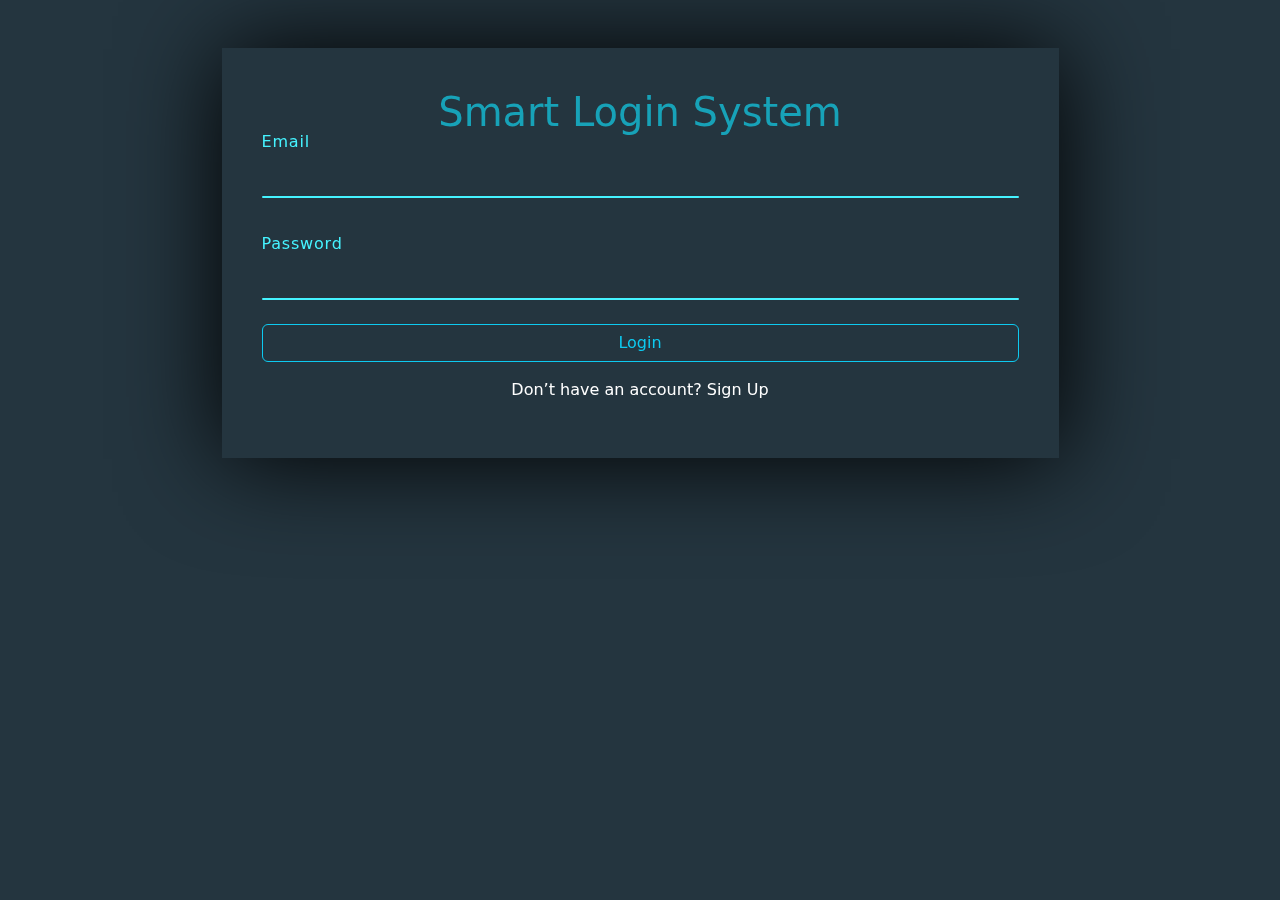
<file: index.html>
<!DOCTYPE html>
<html lang="en">
<head>
    <meta charset="UTF-8">
    <meta name="viewport" content="width=device-width, initial-scale=1.0">
    <link rel="stylesheet" href="css/bootstrap.min.css">
    <link rel="stylesheet" href="css/style.css">
    <title>Document</title>
</head>
<body>

    <section class="main-sec w-100 vh-100" >
        <div class="container text-center mt-5">
            <div class="box m-auto mt-5  w-75">
                <h1 class="text-center">Smart Login System</h1>
                <div class="inputbox w-100">
                    <input id="signEmail" required="required" type="email">
                    <span>Email</span>
                    <i></i>
                </div>
                <div class="inputbox mt-5 w-100">
                    <input id="signPass" required="required" type="password">
                    <span>Password</span>
                    <i></i>
                </div>
                <p id="signMsg" class="m-3 text-danger d-none"></p>
                <button onclick="signin()" class="btn mt-4 w-100 btn-outline-info"> Login</button>
                <p class="mt-3 text-white d-inline-block">Don’t have an account?</p>
                <a href="signup.html" class="text-white" >Sign Up</a>
            </div>
        </div>
        
    </section>
    <script src="js/bootstrap.bundle.min.js"></script>
    <script src="js/main.js"></script>
</body>
</html>
</file>
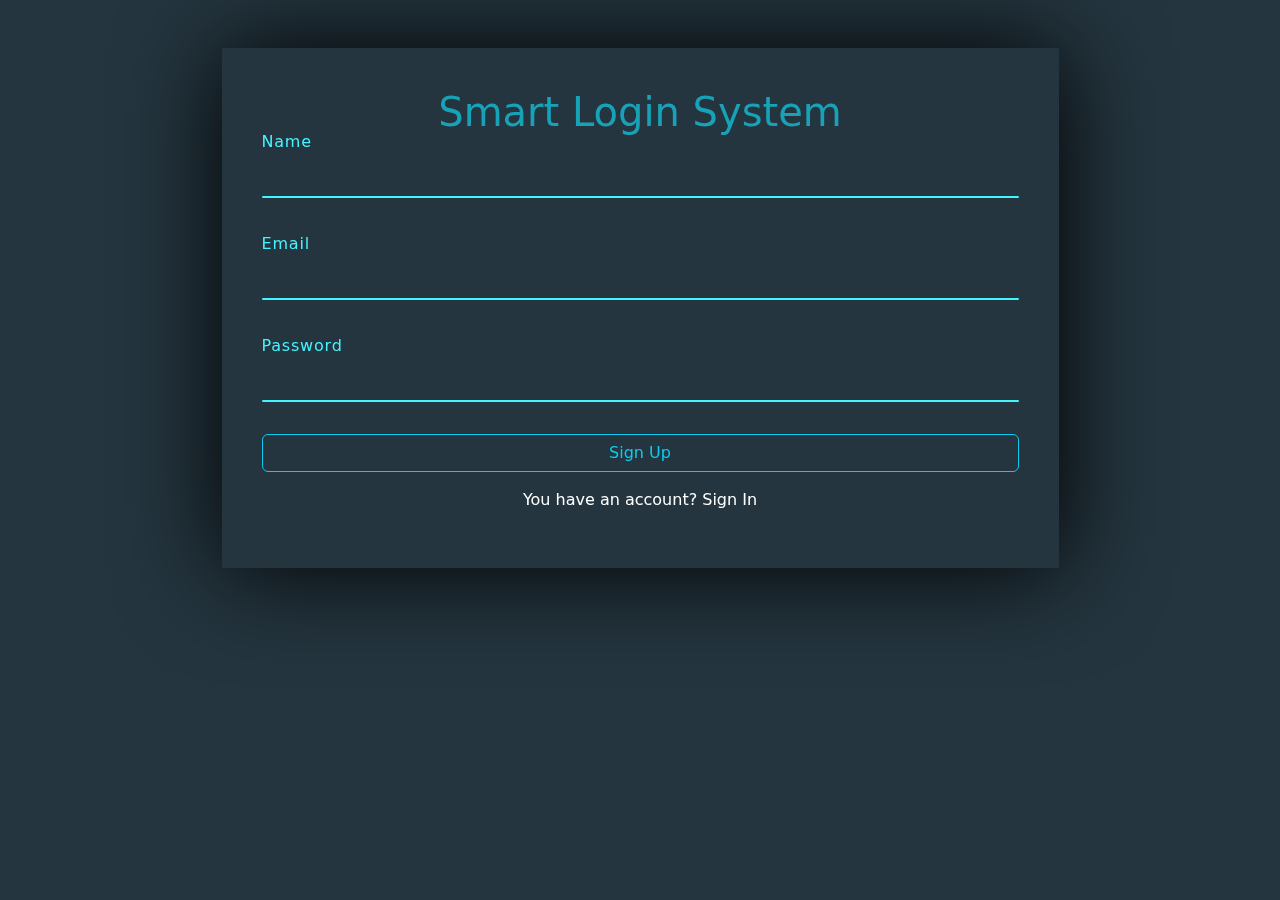
<file: signup.html>
<!DOCTYPE html>
<html lang="en">
<head>
    <meta charset="UTF-8">
    <meta name="viewport" content="width=device-width, initial-scale=1.0">
    <link rel="stylesheet" href="css/bootstrap.min.css">
    <link rel="stylesheet" href="css/style.css">
    <title>Document</title>
</head>
<body>
    <section class="main-sec w-100 vh-100" >
        <div class="container text-center mt-5">
            <div class="box m-auto mt-5  w-75">
                <h1 class="text-center">Smart Login System</h1>
                <div class="inputbox mt-2 w-100">
                    <input id="userName" required="required" type="tetx">
                    <span>Name</span>
                    <i></i>
                </div>
                <div class="inputbox mt-5 w-100">
                    <input id="userEmail" required="required" type="email">
                    <span>Email</span>
                    <i></i>
                </div>
                <div class="inputbox mt-5 w-100">
                    <input id="userPass" required="required" type="password">
                    <span>Password</span>
                    <i></i>
                </div>
                <p id="error-msg" class="text-danger m-3 "></p>
                <button id="signBtn" class="btn mt-3 w-100 btn-outline-info"> Sign Up</button>
                <p class="mt-3 text-white d-inline-block">You have an account?</p>
                <a href="index.html" class="text-white ">Sign In</a>
            </div>
        </div>
        
    </section>
    <script src="js/bootstrap.bundle.min.js"></script>
    <script src="js/signup.js"></script>
</body>
</html>
</file>
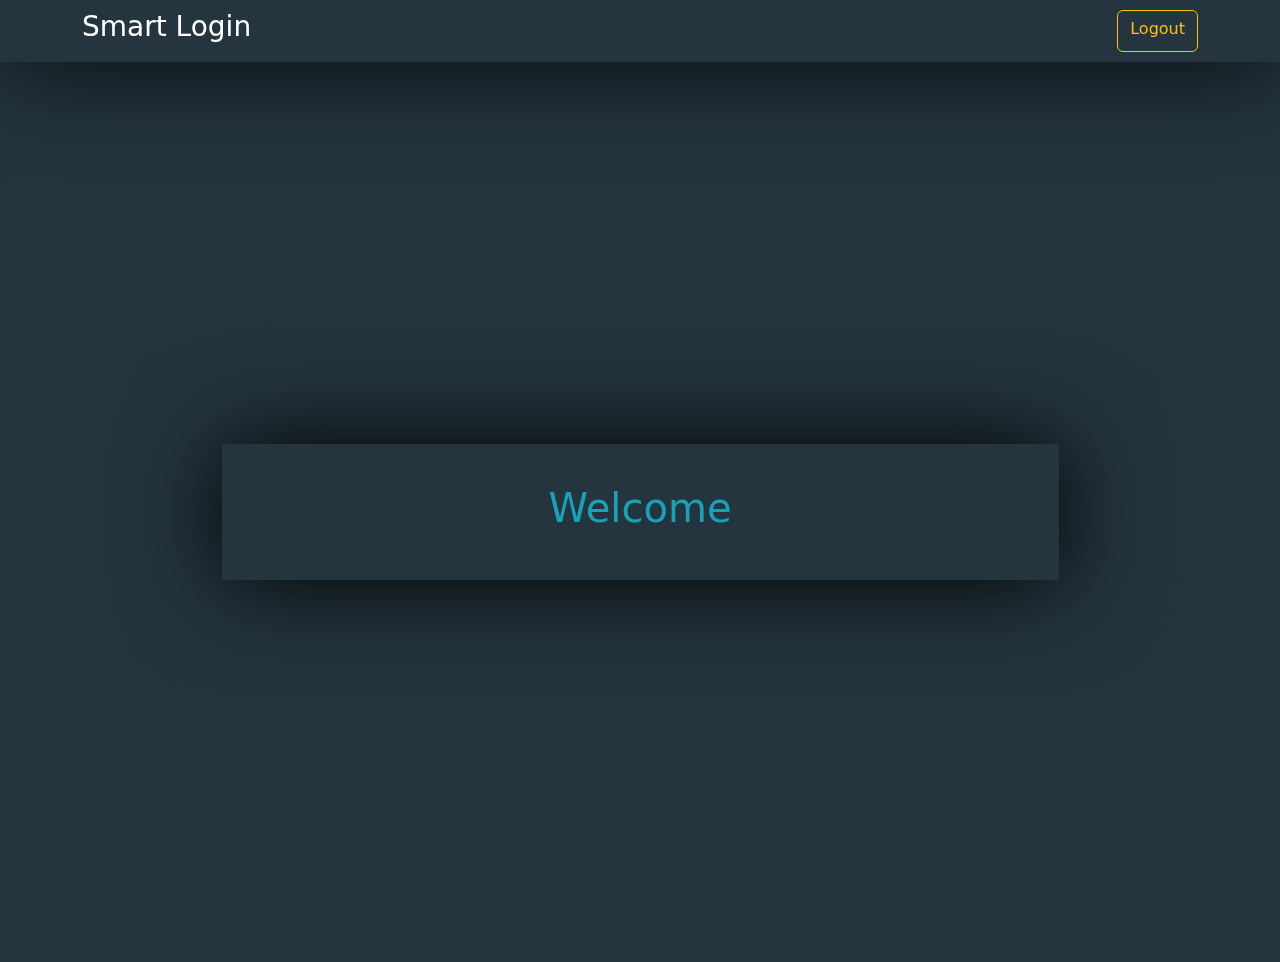
<file: userpage.html>
<!DOCTYPE html>
<html lang="en">
<head>
    <meta charset="UTF-8">
    <meta name="viewport" content="width=device-width, initial-scale=1.0">
    <link rel="stylesheet" href="css/bootstrap.min.css">
    <link rel="stylesheet" href="css/style.css">
    <title>Document</title>
</head>
<body>
    <div class="navb">
        <div class="container d-flex justify-content-between">
            <h3 class="text-white">Smart Login</h3>
        <a onclick="logout()" role="button" id="logout" href="index.html" class="btn btn-outline-warning">Logout</a>
        </div>
    </div>
    <div class="main-sec vh-100" >
            <div class="container h-100 d-flex align-items-center justify-content-center">
                <div class="box text-center w-75">
                    <h1 id="main-title"> Welcome </h1>
                 </div>
            </div>
    </div>
    <script src="js/main.js"></script>
</body>
</html>
</file>
<file: css/style.css>
.main-sec {
    background-color: #24353F;
    overflow: hidden;
}
.p-color{
    background-color: #24353F;
}
.box {
    padding: 40px;
    background-color: #24353F;
    filter: drop-shadow( 1px 1px 50px #000);
}
.navb {
    padding: 10px;
    background-color: #24353F;
    filter: drop-shadow( 1px 1px 50px #000);
}
h1 {
    font-size: 40px;
    color: #17A2B8;
}
.inputbox {
    position: relative;
    width: 196px;
}

.inputbox input {
    position: relative;
    width: 100%;
    padding: 20px 10px 10px;
    background: transparent;
    outline: none;
    box-shadow: none;
    border: none;
    color: #23242a;
    font-size: 1em;
    letter-spacing: 0.05em;
    transition: 0.5s;
    z-index: 10;
}

.inputbox span {
    position: absolute;
    left: 0;
    padding: 20px 10px 10px;
    font-size: 1em;
    color: #8f8f8f;
    letter-spacing: 00.05em;
    transition: 0.5s;
    pointer-events: none;
}

.inputbox input:valid ~span,
.inputbox input:focus ~span,
.inputbox input:invalid ~span {
    color: #45f3ff;
    transform: translateX(-10px) translateY(-34px);
    font-size: 0,75em;
}

.inputbox i {
    position: absolute;
    left: 0;
    bottom: 0;
    width: 100%;
    height: 2px;
    background: #45f3ff;
    border-radius: 4px;
    transition: 0.5s;
    pointer-events: none;
    z-index: 9;
}

.inputbox input:valid ~i,
.inputbox input:focus ~i{
    height: 44px;
}
a {
    text-decoration: none;
}
a:hover {
    text-decoration: underline;
}
</file>
